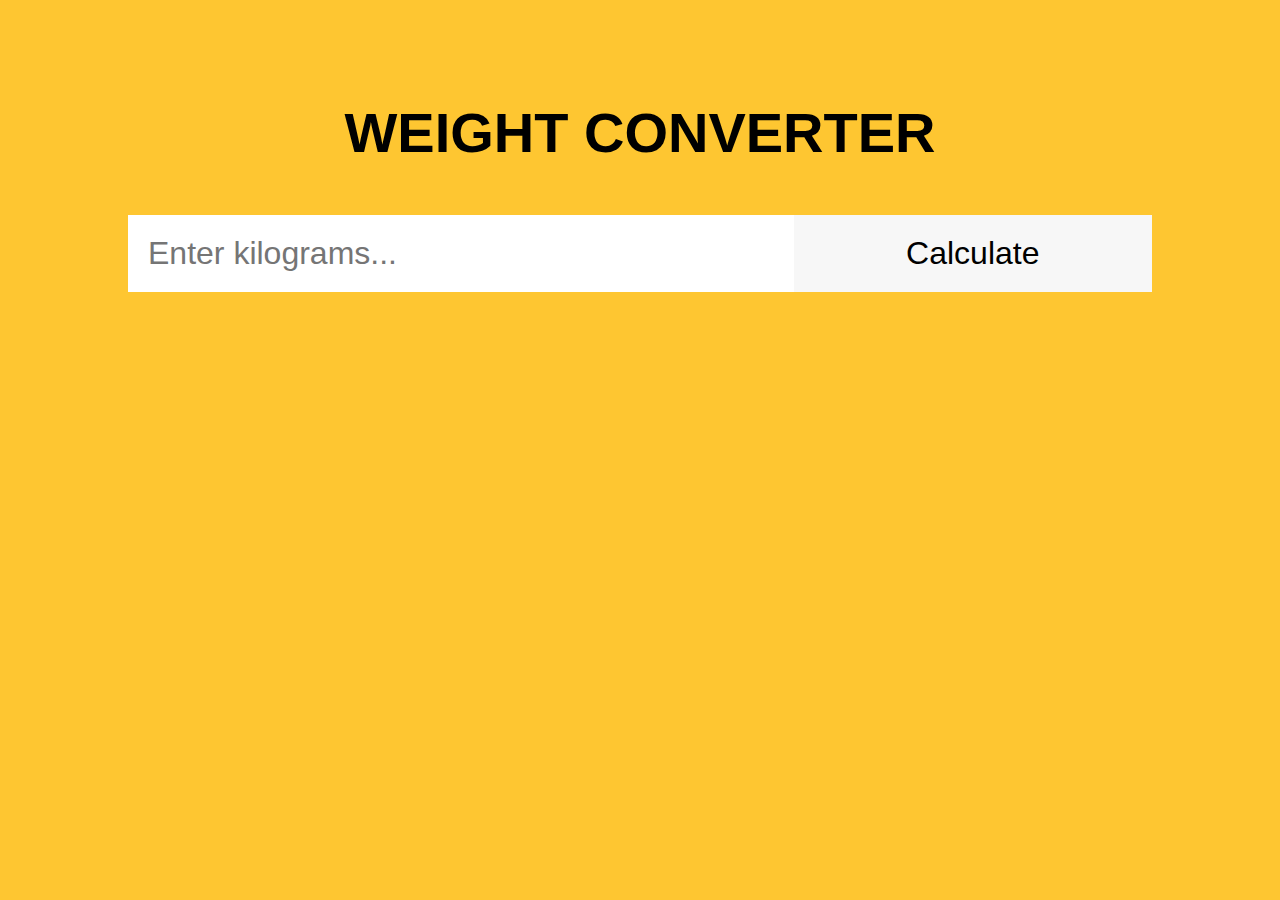
<file: Task 1/Index.html>
<!DOCTYPE html>
<html lang="en">
  <head>
    <meta charset="UTF-8" />
    <title>Weight Converter</title>
    <!-- Custom CSS -->
    <link rel="stylesheet" href="style.css" />
    <!-- Custom JS -->
    <script defer src="./script.js"></script>
  </head>
  <body>
    <header>
      <!-- Header code-->
    </header>

    <main>
      <div class="wrapper">
        <h1 class="headline">Weight Converter</h1>
        <!-- Users input -->
        <form>
          <input type="text" id="search" placeholder="Enter kilograms..." />
          <input type="button" id="submit-btn" value="Calculate" />
        </form>
        <!-- Place for output after form submission -->
        <div id="output">
          <p class='answer' id="pounds" name="answer"></p><br>
          <p class='answer' id="grams" name="answer"></p><br>
          <p class='answer' id="ounces" name="answer"></p><br>
        </div>
      </div>
    </main>

    <footer>
      <!-- Footer code -->
      <!-- Comment in the footer -->
    </footer>
  </body>
</html>
</file>
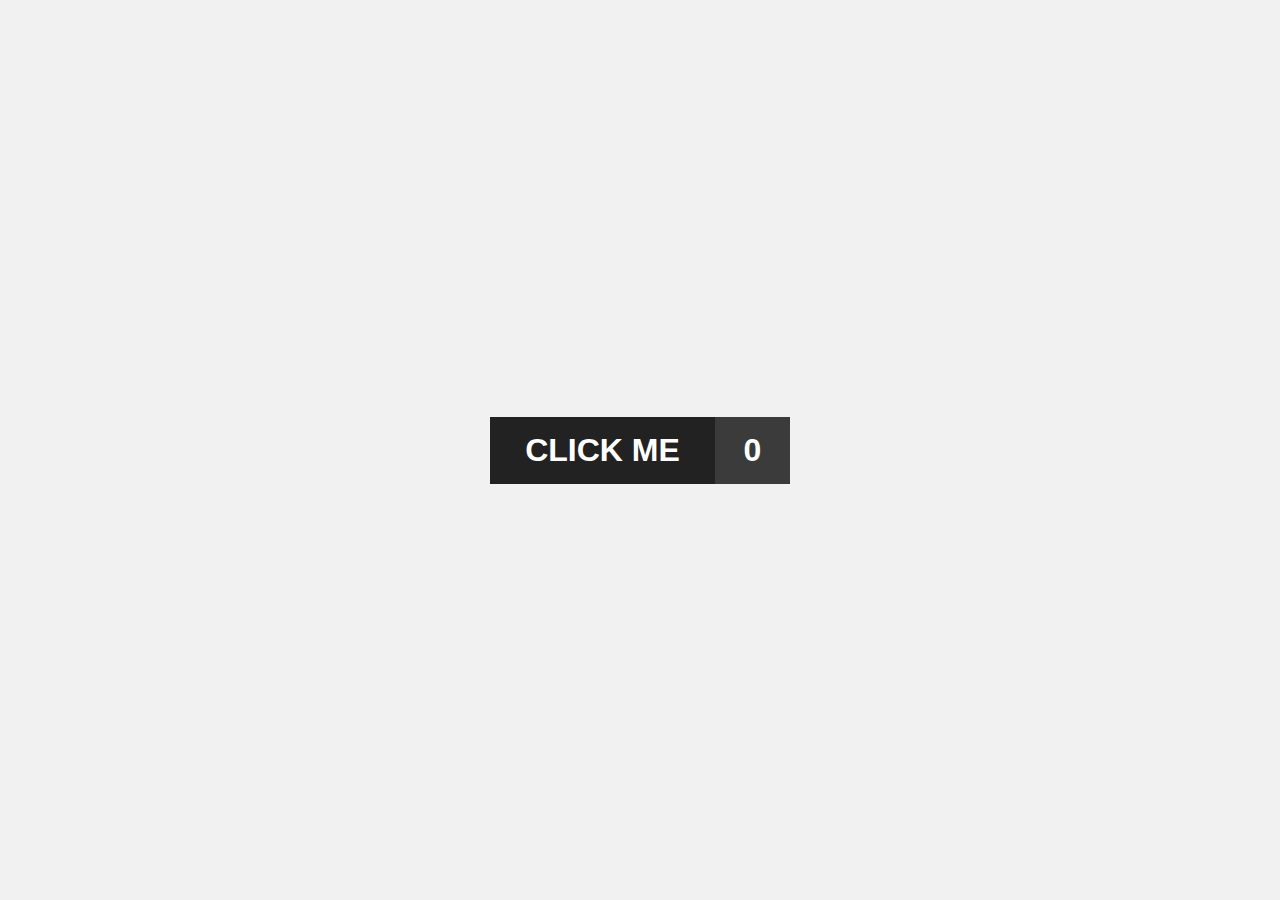
<file: Task 2/index.html>
<!DOCTYPE html>
<html lang="en">
  <head>
    <meta charset="UTF-8" />
    <title>Change button state</title>
    <!-- Custom CSS -->
    <link rel="stylesheet" href="./style.css" />
    <!-- Custom JS -->
    <script defer src="./script.js"></script>
  </head>
  <body>
    <header>
      <!-- Header code-->
    </header>

    <main>
      <div class="wrapper">
        <div class="btn">
          <div id="btn__element" onclick="countClicks()">CLICK ME</div>
          <div id="btn__state">0</div>
        </div>
      </div>
    </main>

    <footer>
      <!-- Footer code -->
    </footer>
  </body>
</html>
</file>
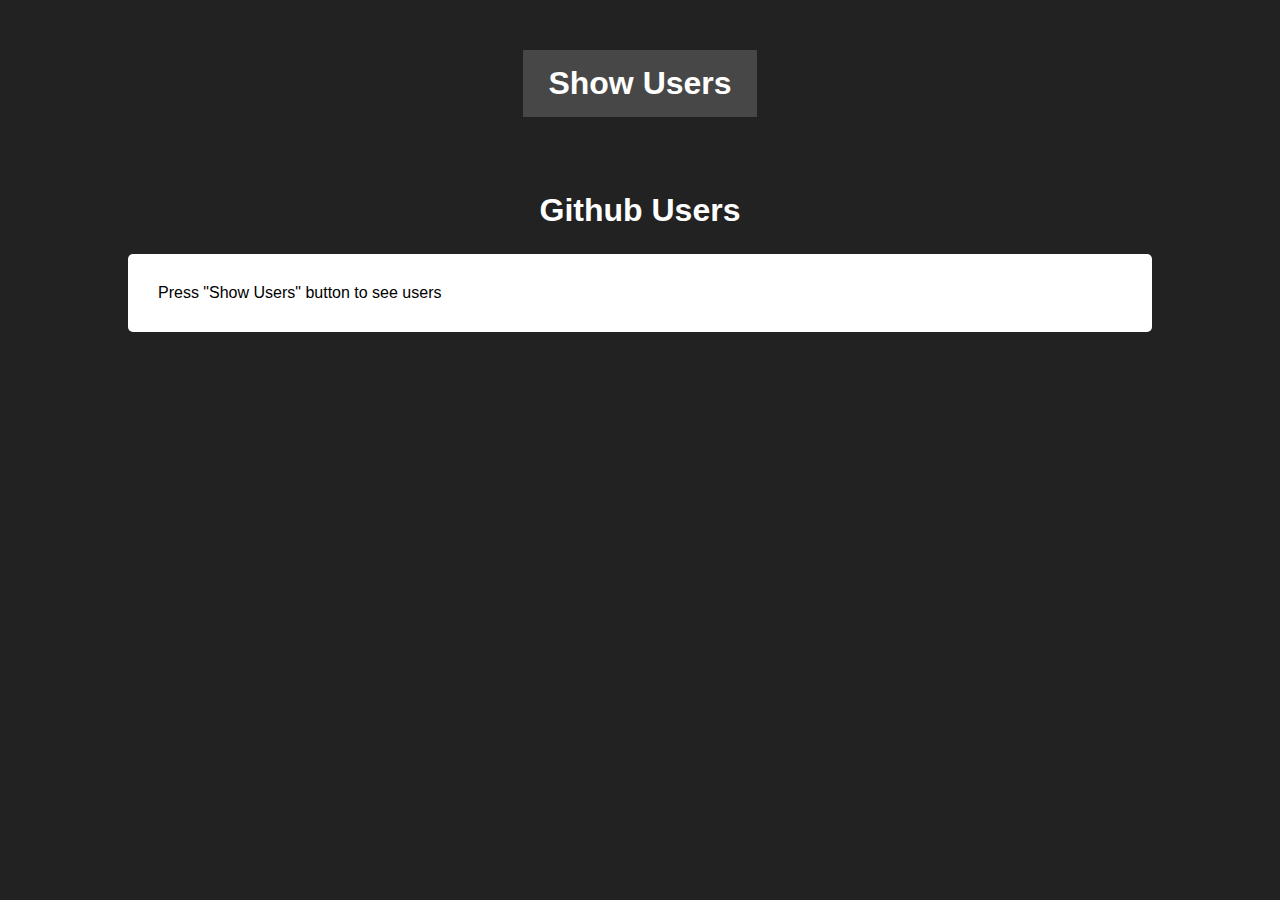
<file: Task 3/index.html>
<!DOCTYPE html>
<html lang="en">
  <head>
    <meta charset="UTF-8" />
    <meta name="viewport" content="width=device-width, initial-scale=1.0">
    <title>Show Github users</title>
    <!-- Custom CSS -->
    <link rel="stylesheet" href="./style.css" />
    <!-- Custom JS -->
    <script defer src="./script.js"></script>
  </head>
  <body>
    <header>
      <!-- Header code-->
    </header>

    <main>
      <div class="wrapper">
        <div class="btn-container">
          <button id="btn">Show Users</button>
        </div>
        <div class="output-cointainer">
          <h1>Github Users</h1>
          <div id="output" class="output">
            <!-- Results goes here -->
            <p id="message">Press "Show Users" button to see users</p>
          </div>
        </div>
      </div>
    </main>

    <footer>
      <!-- Footer code -->
    </footer>
  </body>
</html>
</file>
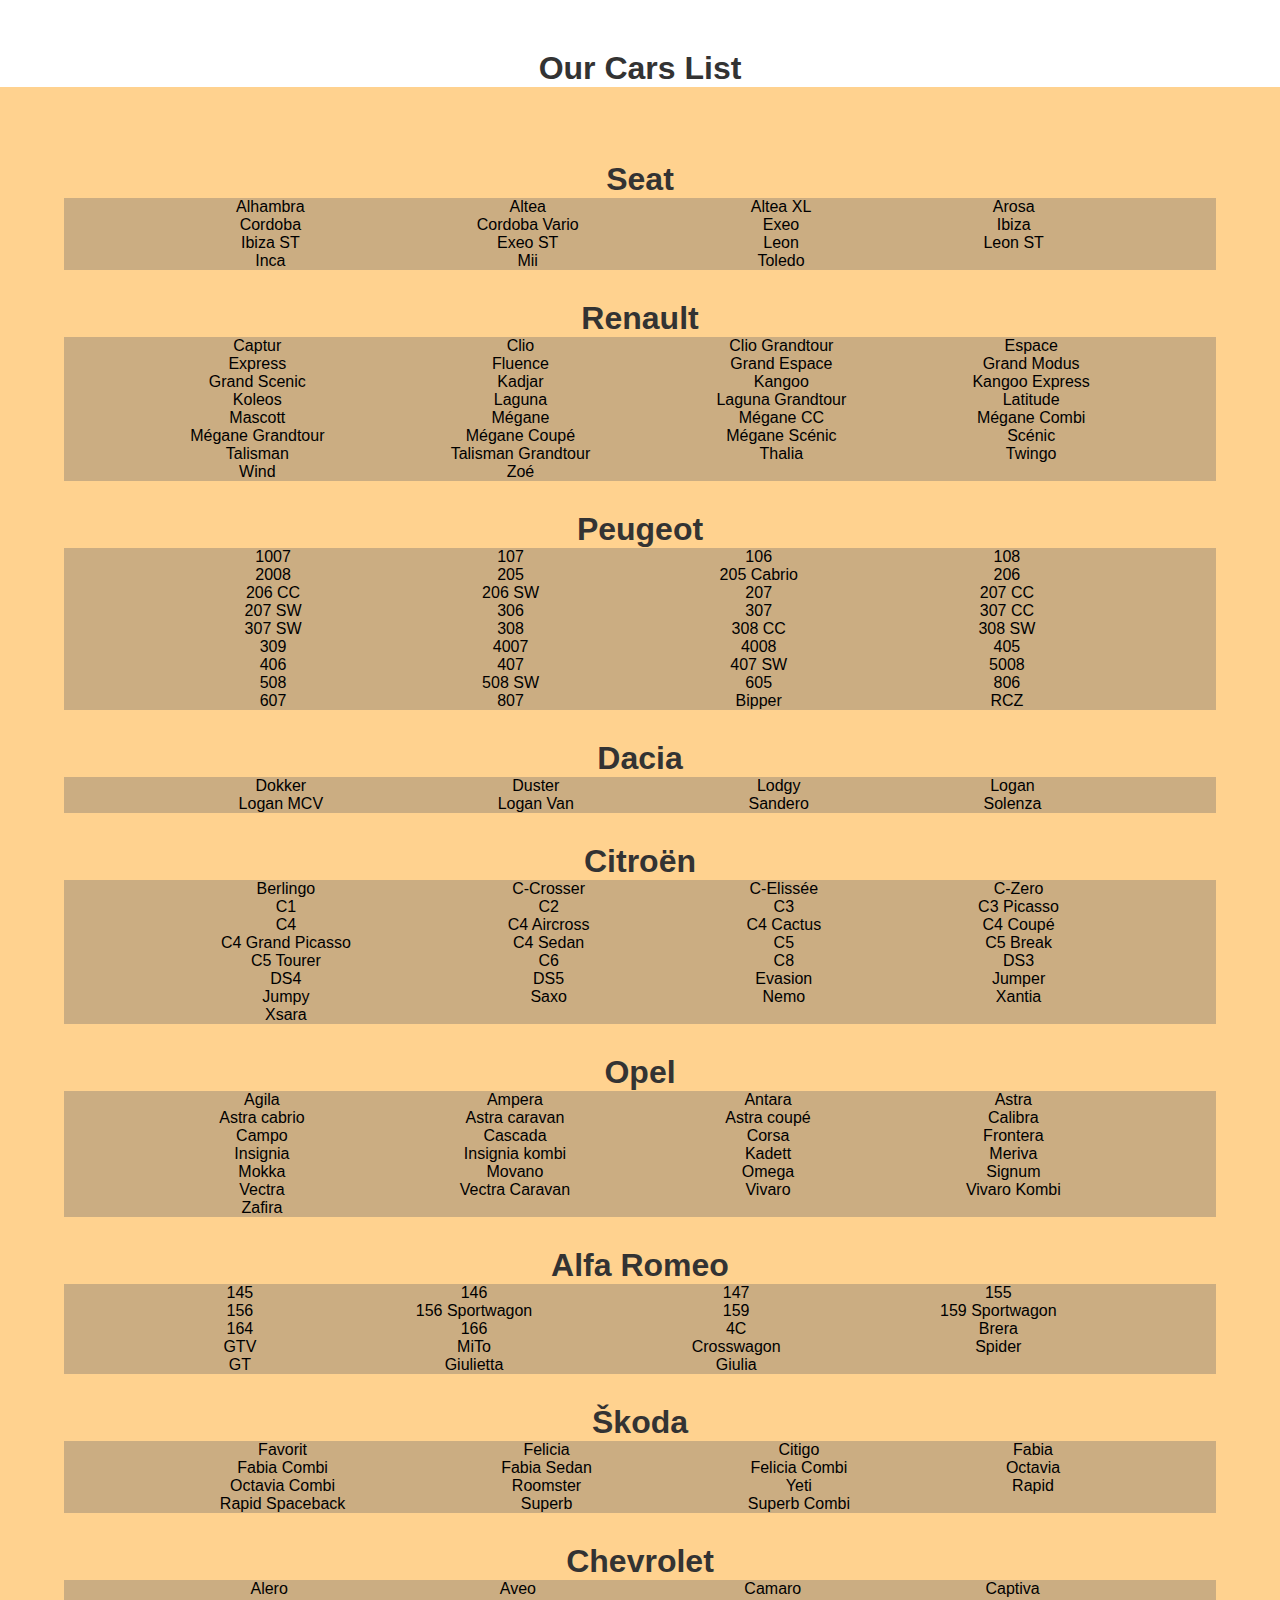
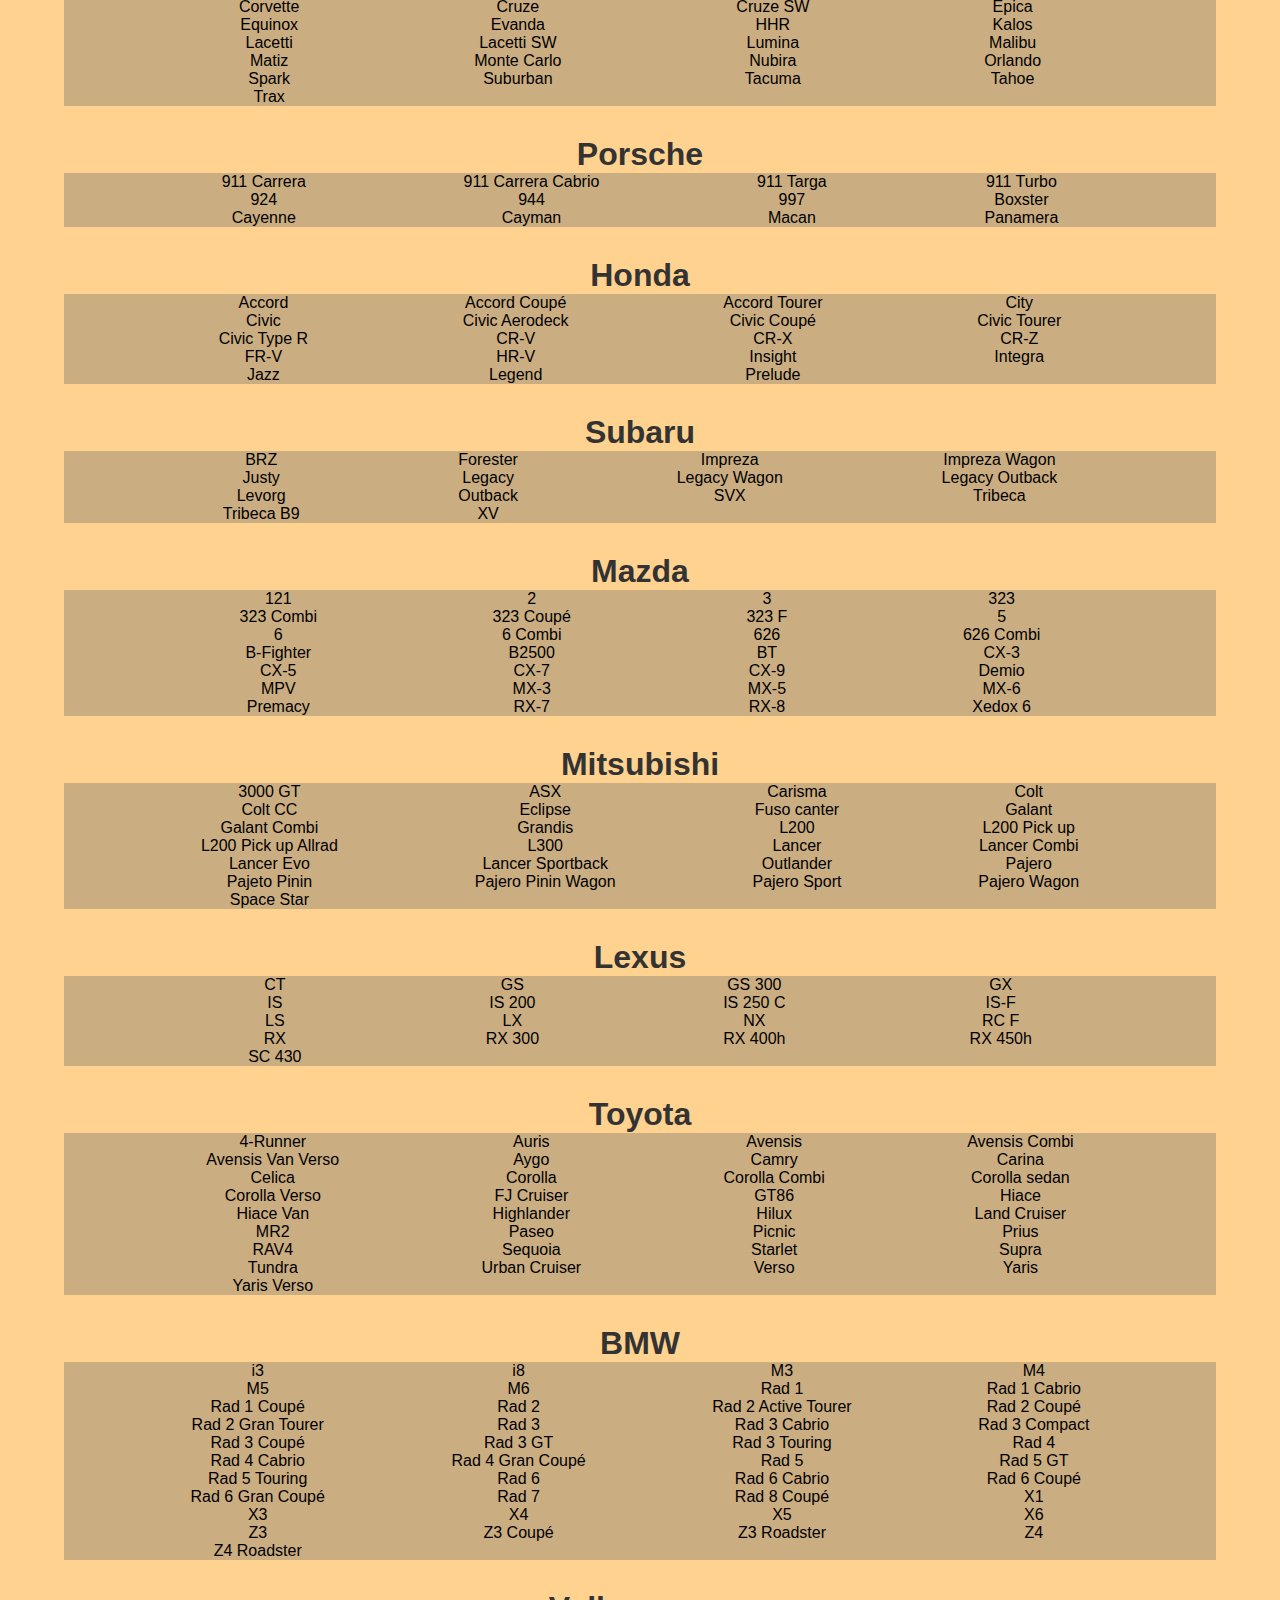
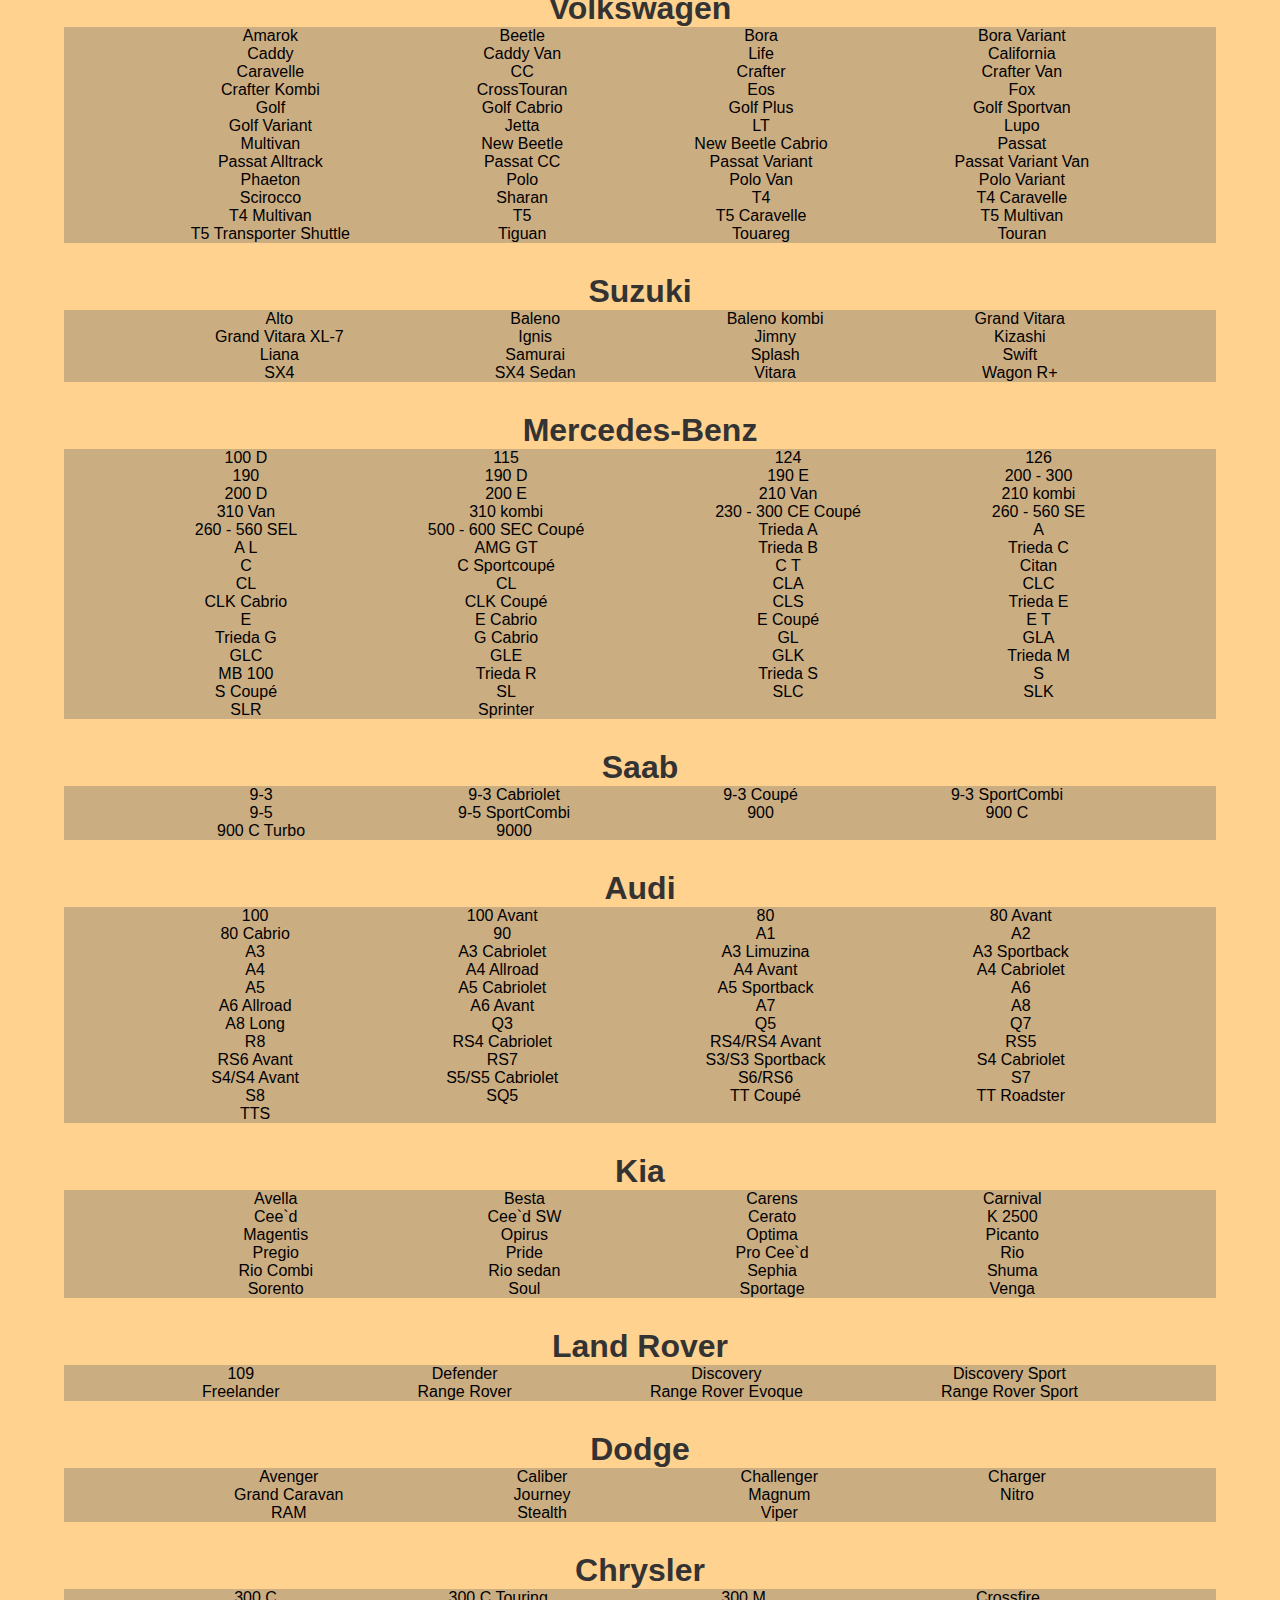
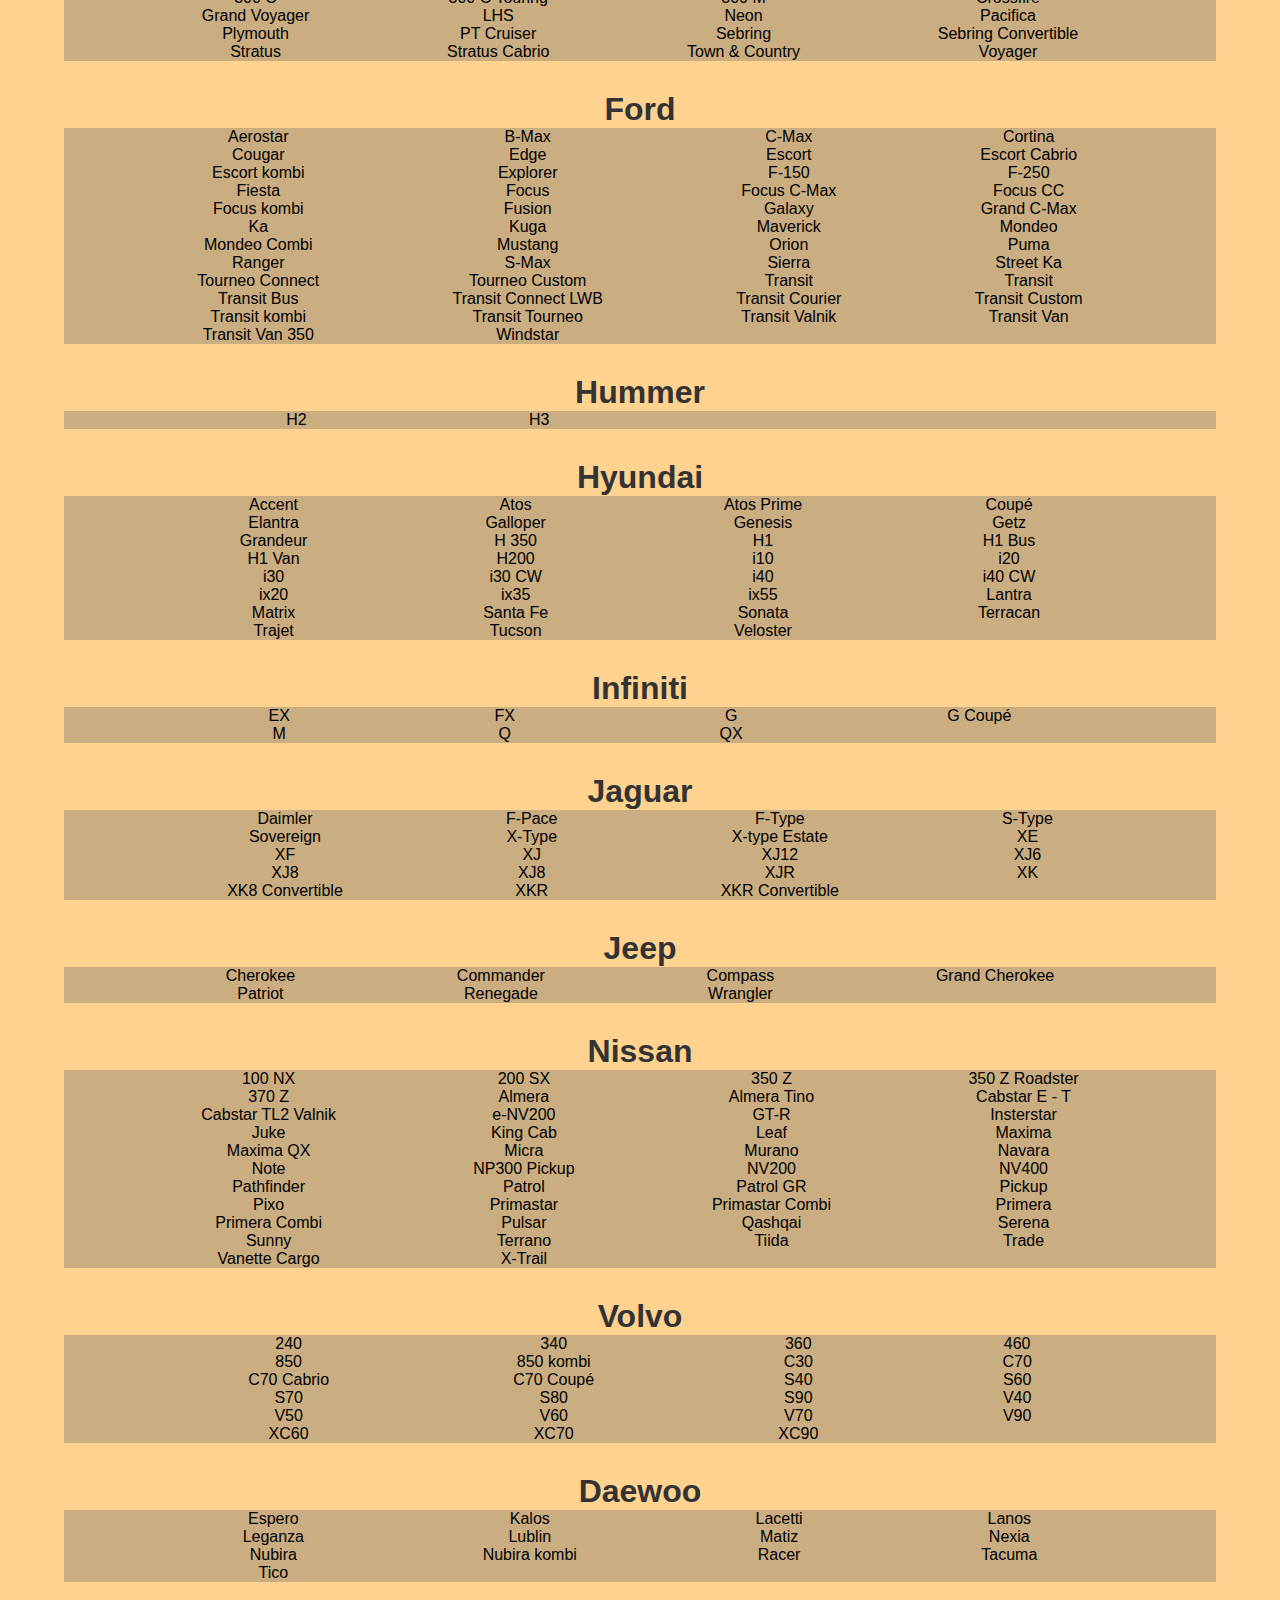
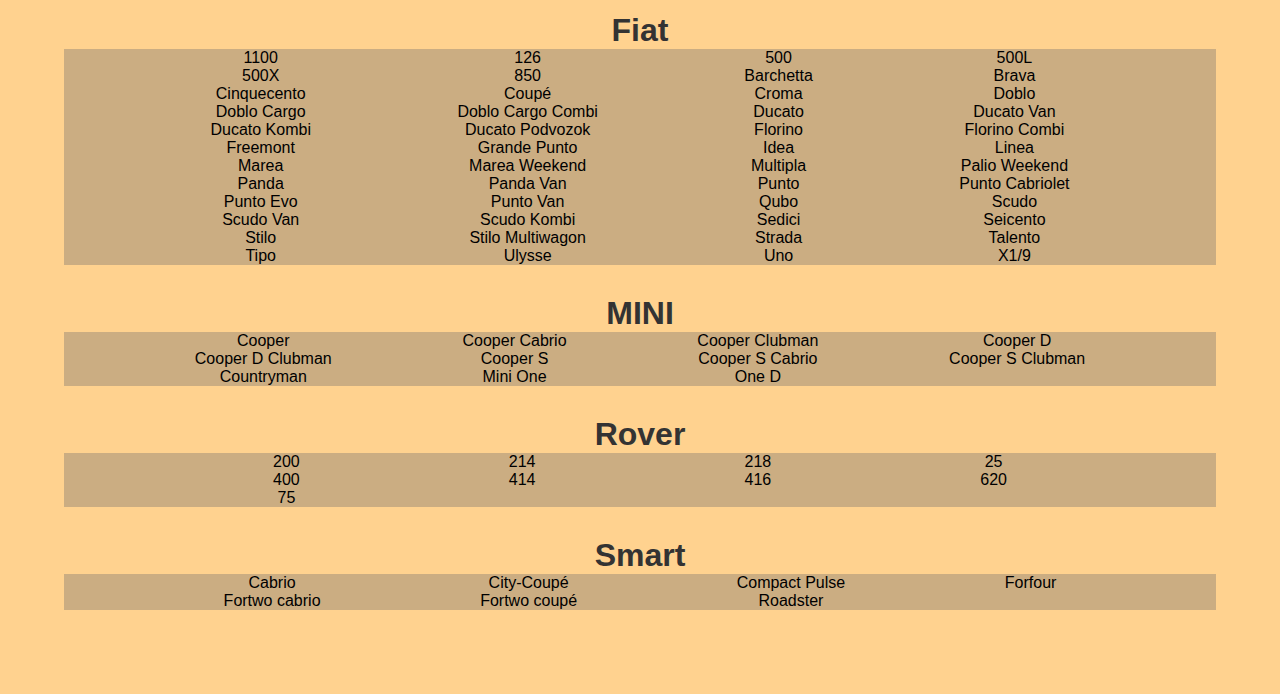
<file: Task 4/Index.html>
<!DOCTYPE html>
<html lang="en">
  <head>
    <meta charset="UTF-8" />
    <meta name="viewport" content="width=device-width, initial-scale=1.0">
    <title>Cars list</title>
    <!-- Custom CSS -->
    <link rel="stylesheet" href="./style.css" />
    <!-- Custom JS -->
    <script defer src="./script.js"></script>
    <script type="text/javascript" src="./cars.json"></script>
  </head>
  <body onload="getCars()">
    <header>
      <!-- Header code-->
    </header>

    <main>
      <div class="wrapper">
        <div class="container">
          <h1>Our Cars List</h1>
          <div id="output">
            <!-- Results goes here -->
          </div>
        </div>
      </div>
    </main>

    <footer>
      <!-- Footer code -->
    </footer>
  </body>
</html>
</file>
<file: Task 1/style.css>
/* Resets */
* {
  margin: 0;
  padding: 0;
  box-sizing: border-box;
  font-family: 'Trebuchet MS', 'Lucida Sans Unicode', 'Lucida Grande',
    'Lucida Sans', Arial, sans-serif;
}

#output {
  visibility: hidden;
  max-width: 80%;
  margin: 50px auto;
  display: flex;
  flex-flow: column;
  padding: 20px;
  outline: 0;
  border: 0;
  font-size: 1.1em;
  background-color: #f7f7f7;
  text-align: center;
}
/* Mobile first */
.wrapper {
  min-height: 100vh;
  min-width: calc(100vw - (100vw - 100%));
  background-color: #fec631;
}

.headline {
  padding-top: 100px;
  font-size: 2.5em;
  text-align: center;
  color: #000;
  text-transform: uppercase;
}

form {
  max-width: 80%;
  margin: 50px auto;
  display: flex;
  flex-wrap: wrap;
}

#search {
  width: 65%;
  margin: 0;
  padding: 20px;
  outline: 0;
  border: 0;
  font-size: 1.1em;
}

#submit-btn {
  width: 35%;
  background-color: #f7f7f7;
  border: 0;
  outline: 0;
  font-size: 1.1em;
}

#submit-btn:hover {
  cursor: pointer;
  background-color: #000;
  color: #fff;
}

/* Tablet */
@media screen and (min-width: 768px) {
  .headline {
    font-size: 3.5em;
  }

  #search,
  #submit-btn {
    font-size: 2em;
  }
}
</file>
<file: Task 2/style.css>
/* Resets */
* {
  margin: 0;
  padding: 0;
  box-sizing: border-box;
  font-family: 'Trebuchet MS', 'Lucida Sans Unicode', 'Lucida Grande',
    'Lucida Sans', Arial, sans-serif;
}

/* Mobile first */
.wrapper {
  min-height: 100vh;
  min-width: calc(100vw - (100vw - 100%));
  display: flex;
  justify-content: center;
  align-items: center;
  background-color: #f1f1f1;
}

.btn {
  width: 300px;
  display: flex;
  justify-content: center;
  flex-wrap: wrap;
}
#btn__element {
  width: 75%;
  padding: 15px 25px;
  background-color: #222;
  border: #222;
  color: #fff;
  font-weight: bold;
  font-size: 2em;
  text-align: center;
}

#btn__element:hover {
  cursor: pointer;
  background-color: rgb(59, 59, 59);
}

#btn__state {
  width: 25%;
  padding: 15px 25px;
  background-color: rgb(59, 59, 59);
  border: #222;
  color: #fff;
  font-weight: bold;
  font-size: 2em;
  text-align: center;
}
</file>
<file: Task 3/style.css>
/* Resets */
* {
  margin: 0;
  padding: 0;
  box-sizing: border-box;
  font-family: 'Trebuchet MS', 'Lucida Sans Unicode', 'Lucida Grande',
    'Lucida Sans', Arial, sans-serif;
}

/* Mobile first */
.wrapper {
  min-height: 100vh;
  min-width: calc(100vw - (100vw - 100%));
  display: flex;
  flex-direction: column;
  align-items: center;
  background-color: #222;
}

.btn-container {
  width: 100%;
  display: flex;
  flex-direction: column;
  align-items: center;
}

.btn-container #btn {
  margin: 50px 0;
  padding: 15px 25px;
  background-color: #474747;
  border: #222;
  color: #fff;
  font-weight: bold;
  font-size: 2em;
  text-align: center;
}

.btn-container #btn:hover {
  cursor: pointer;
  opacity: 0.9;
}

.output-cointainer {
  width: 100%;
  margin: 25px 0;
  display: flex;
  flex-direction: column;
  align-items: center;
}

.output-cointainer h1 {
  color: #fff;
  width: auto;
}

.output {
  width: 80%;
  margin-top: 25px;
  padding: 30px;
  border-radius: 5px;
  background-color: rgb(255, 255, 255);
  justify-content: space-between;
  display: grid;
  grid-template-columns: auto auto;
}

img {
  border-radius: 5%;
  width: 80%;
}

.output div {
  background-color: rgb(4, 160, 250);
  font-weight: bold;
  border: 2px solid rgba(0, 0, 0, 0.5);
  border-radius: 5%;
  margin: 10px;

}

.output-container #output div {
  width: 100%;
}

@media screen and (min-width: 768px) {
  .output {
    grid-template-columns: auto auto auto auto;
  }
}
@media screen and (max-width: 500px) {
  .output {
    grid-template-columns: auto;
  }
}
</file>
<file: Task 4/style.css>
/* Resets */
* {
  margin: 0;
  padding: 0;
  box-sizing: border-box;
  font-family: 'Trebuchet MS', 'Lucida Sans Unicode', 'Lucida Grande',
    'Lucida Sans', Arial, sans-serif;
}

/* Mobile first */
.wrapper {
  min-height: 100vh;
  min-width: calc(100vw - (100vw - 100%));
  display: flex;
  flex-direction: column;
  align-items: center;
  margin-top: 40px;
}

.container {
  width: 100%;
  display: flex;
  flex-direction: column;
  align-items: center;
}

.container h1 {
  margin-top: 10px;
  color: #333;
}

#output{
  display:flex;
  flex-flow: column;
  width:100%;
  align-items: center;
  justify-content: center;
  background-color: rgb(255, 210, 143);
  padding: 5%;
  /* display: grid;
  grid-template-columns: auto auto auto auto; */
}

#output div{
  text-align: center;
  width: 100%;
  margin:auto auto 10px auto;
}

p{
  width:100%;
}

#variants {
  justify-content: space-evenly;
  display: grid;
  grid-template-columns: auto;
  background-color:rgba(107, 107, 107, 0.35);
}
@media screen and (min-width: 768px) {
  #variants {
    grid-template-columns: auto auto;
  }
}
@media screen and (min-width: 992px) {
  #variants {
    grid-template-columns: auto auto auto;
  }
}
@media screen and (min-width: 1280px) {
  #variants {
    grid-template-columns: auto auto auto auto;
  }
}
</file>
